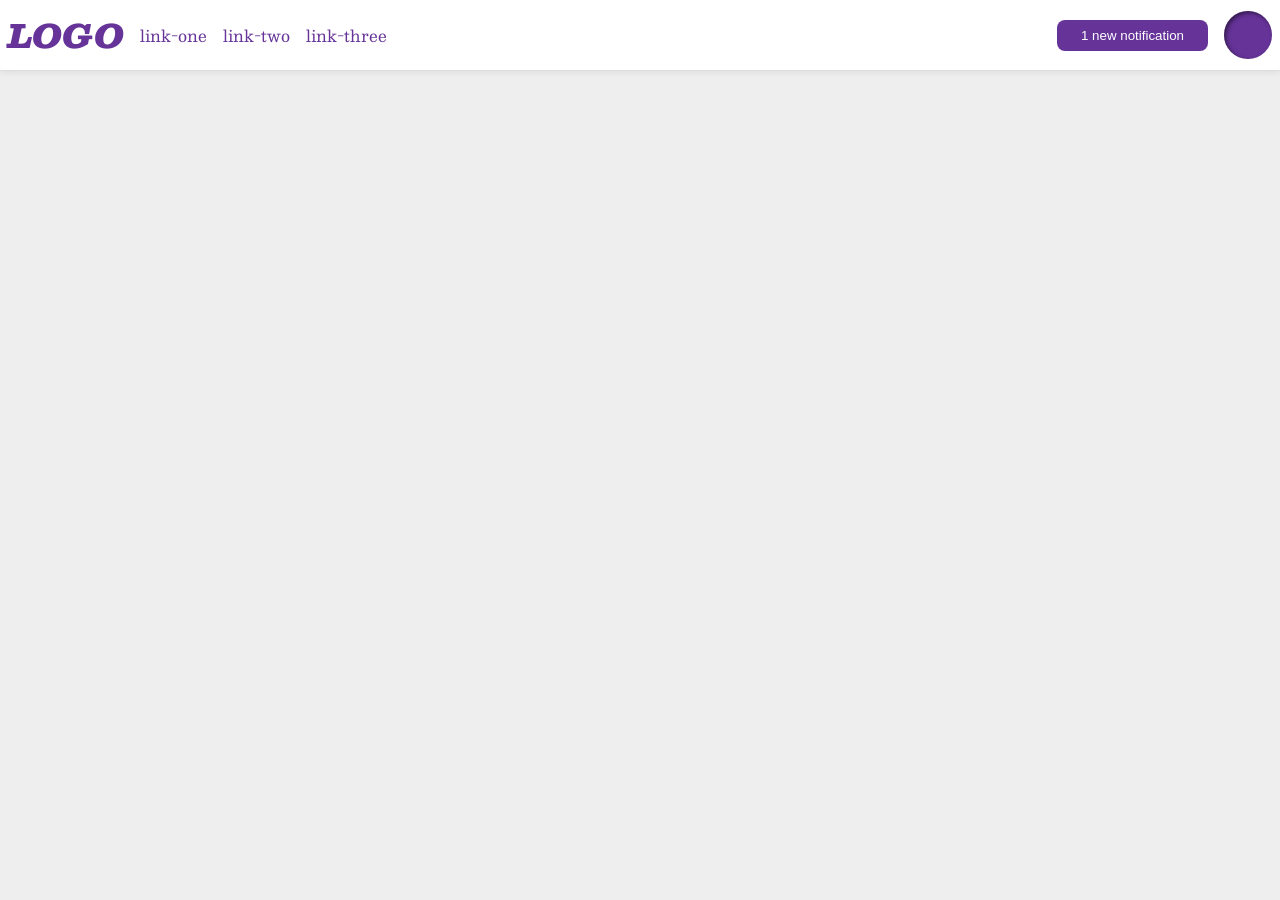
<file: flex/03-flex-header-2/index.html>
<!DOCTYPE html>
<html lang="en">
  <head>
    <meta charset="UTF-8">
    <meta http-equiv="X-UA-Compatible" content="IE=edge">
    <meta name="viewport" content="width=device-width, initial-scale=1.0">
    <title>Flex Header 2</title>
    <link rel="stylesheet" href="style.css">
  </head>
  <body>
    <div class="header">
      <div class="left">
        <div class="logo">
          LOGO
        </div>
        <ul class="links">
          <li><a href="https://google.com">link-one</a></li>
          <li><a href="https://google.com">link-two</a></li>
          <li><a href="https://google.com">link-three</a></li>
        </ul>
      </div>
      <div class="right">
        <button class="notifications">
          1 new notification
        </button>
        <div class="profile-image"></div>
      </div>
    </div>
  </body>
</html>
</file>
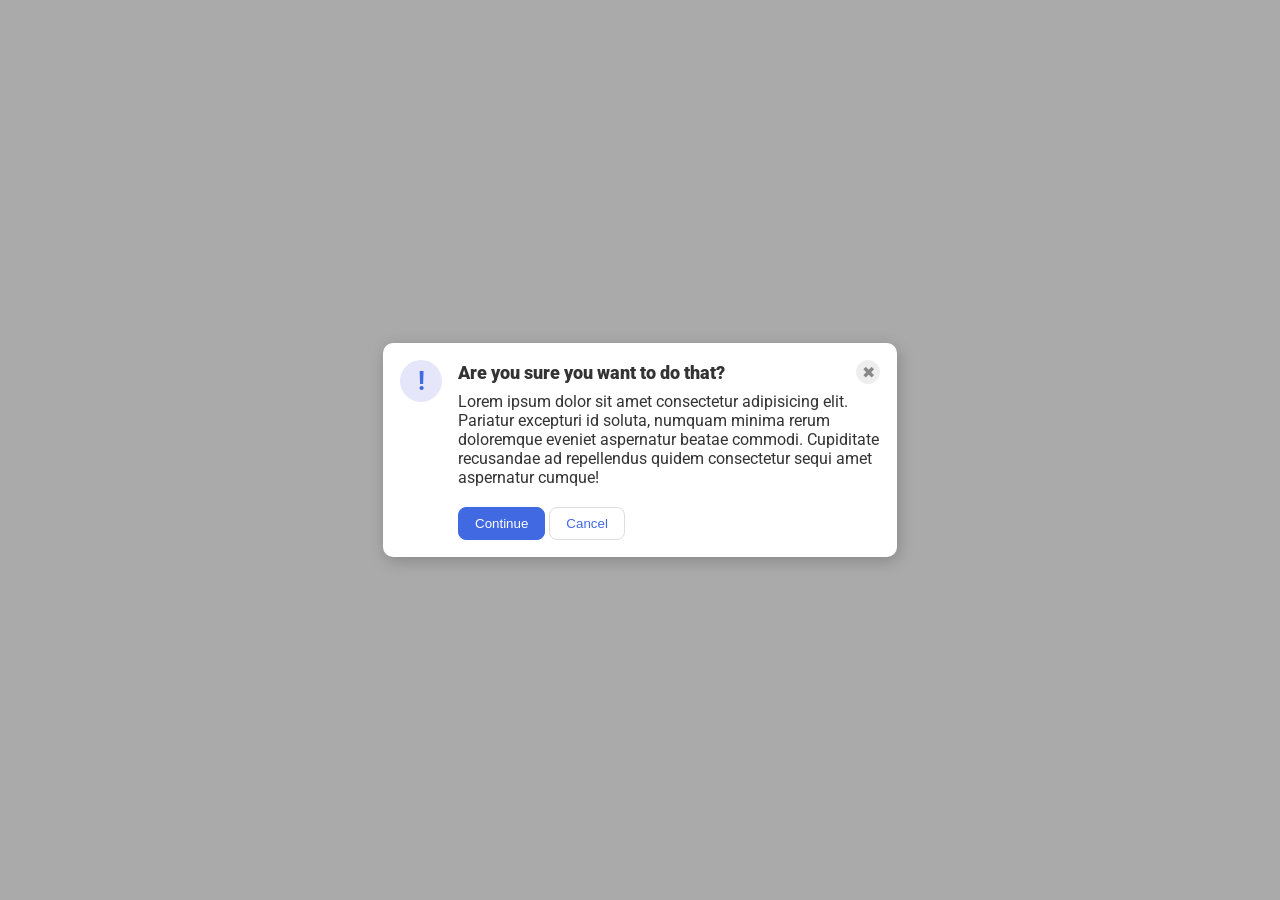
<file: flex/05-flex-modal/index.html>
<!DOCTYPE html>
<html lang="en">
  <head>
    <meta charset="UTF-8">
    <meta http-equiv="X-UA-Compatible" content="IE=edge">
    <meta name="viewport" content="width=device-width, initial-scale=1.0">
    <link rel="stylesheet" href="style.css">
    <title>Modal</title>
  </head>
  <body>
    <div class="modal">
      <div class="icon">!</div>

      <div class="container">
        <div class="header">Are you sure you want to do that?
          <button class="close-button">✖</button>
        </div>
        <div class="text">Lorem ipsum dolor sit amet consectetur adipisicing elit. Pariatur excepturi id soluta, numquam minima rerum doloremque eveniet aspernatur beatae commodi. Cupiditate recusandae ad repellendus quidem consectetur sequi amet aspernatur cumque!</div>
        <button class="continue">Continue</button>
        <button class="cancel">Cancel</button>     
      </div>
    </div>
  </body>
</html>
</file>
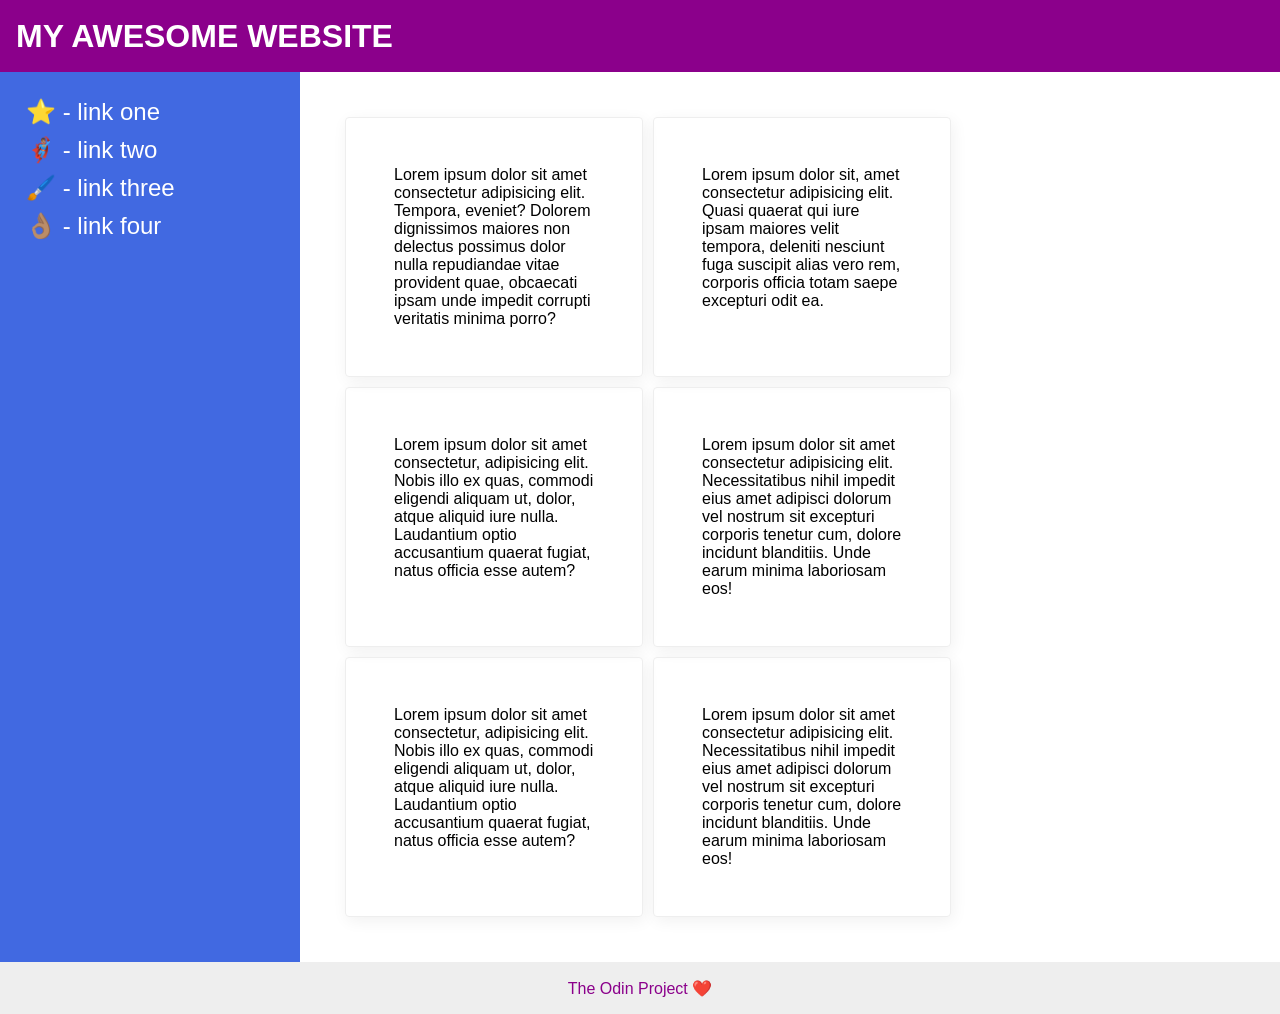
<file: flex/07-flex-layout-2/index.html>
<!DOCTYPE html>
<html lang="en">
  <head>
    <meta charset="UTF-8">
    <meta http-equiv="X-UA-Compatible" content="IE=edge">
    <meta name="viewport" content="width=device-width, initial-scale=1.0">
    <title>The Holy Grail</title>
    <link rel="stylesheet" href="style.css">
  </head>
  <body>

    <div class="header">
      MY AWESOME WEBSITE
    </div>
    
    <div class="body">
      <div class="sidebar">
        <ul>
          <li><a href="#">⭐ - link one</a></li>
          <li><a href="#">🦸🏽‍♂️ - link two</a></li>
          <li><a href="#">🖌️ - link three</a></li>
          <li><a href="#">👌🏽 - link four</a></li>
        </ul>
      </div>

      <div class="container">
        <div class="card">Lorem ipsum dolor sit amet consectetur adipisicing elit. Tempora, eveniet? Dolorem dignissimos maiores non delectus possimus dolor nulla repudiandae vitae provident quae, obcaecati ipsam unde impedit corrupti veritatis minima porro?</div>
        <div class="card">Lorem ipsum dolor sit, amet consectetur adipisicing elit. Quasi quaerat qui iure ipsam maiores velit tempora, deleniti nesciunt fuga suscipit alias vero rem, corporis officia totam saepe excepturi odit ea.</div>
        <div class="card">Lorem ipsum dolor sit amet consectetur, adipisicing elit. Nobis illo ex quas, commodi eligendi aliquam ut, dolor, atque aliquid iure nulla. Laudantium optio accusantium quaerat fugiat, natus officia esse autem?</div>
        <div class="card">Lorem ipsum dolor sit amet consectetur adipisicing elit. Necessitatibus nihil impedit eius amet adipisci dolorum vel nostrum sit excepturi corporis tenetur cum, dolore incidunt blanditiis. Unde earum minima laboriosam eos!</div>
        <div class="card">Lorem ipsum dolor sit amet consectetur, adipisicing elit. Nobis illo ex quas, commodi eligendi aliquam ut, dolor, atque aliquid iure nulla. Laudantium optio accusantium quaerat fugiat, natus officia esse autem?</div>
        <div class="card">Lorem ipsum dolor sit amet consectetur adipisicing elit. Necessitatibus nihil impedit eius amet adipisci dolorum vel nostrum sit excepturi corporis tenetur cum, dolore incidunt blanditiis. Unde earum minima laboriosam eos!</div>
      </div>
    </div>

    <div class="footer">
      The Odin Project ❤️
    </div>
  </body>
</html>
</file>
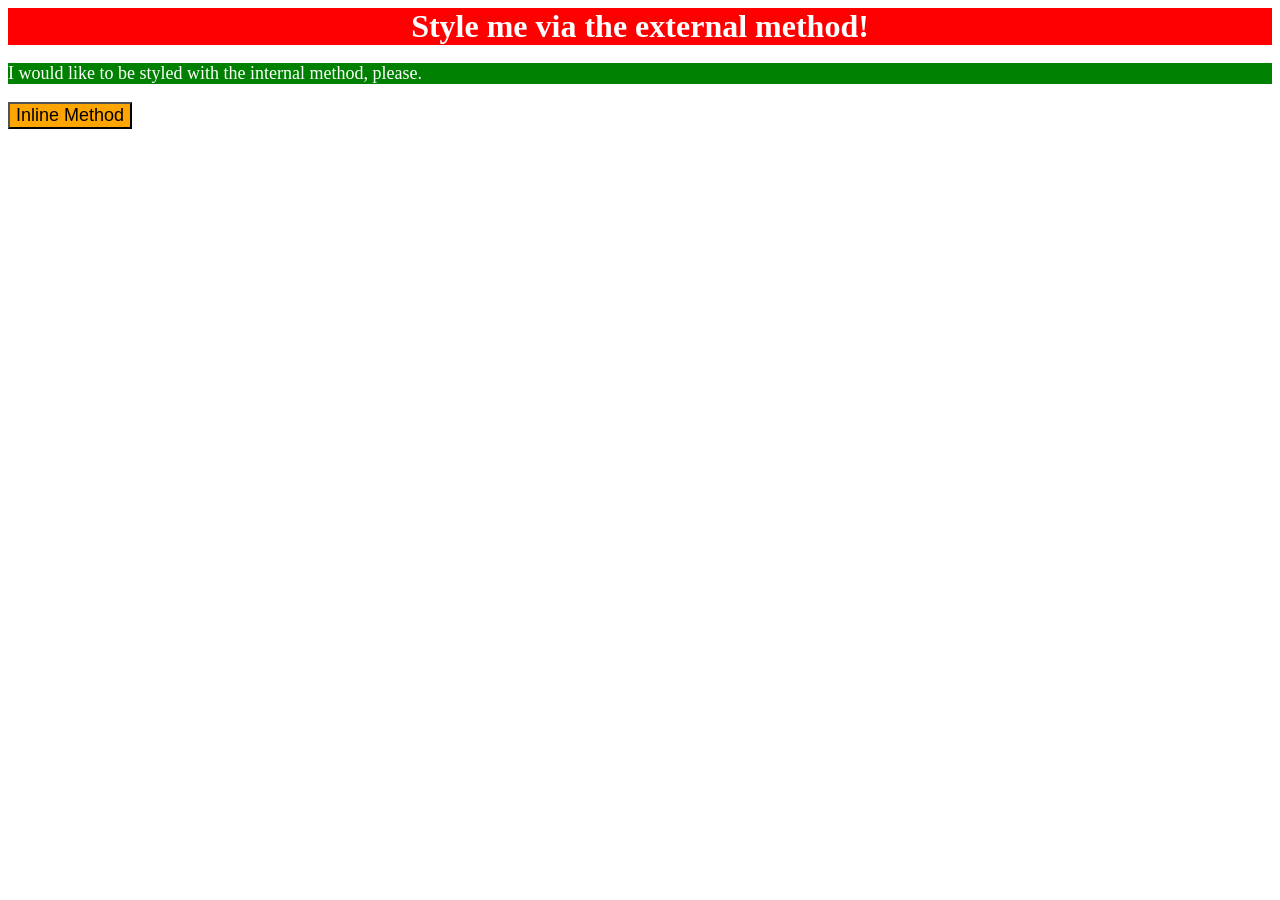
<file: foundations/01-css-methods/index.html>
<!DOCTYPE html>
<html lang="en">
  <head>
    <meta charset="UTF-8">
    <meta http-equiv="X-UA-Compatible" content="IE=edge">
    <meta name="viewport" content="width=device-width, initial-scale=1.0">
    <link rel="stylesheet" href="style.css">
    <style>
      p {
        color: white;
        background-color: green;
        font-size: 18px;
      }
    </style>
    <title>Methods for Adding CSS</title>
  </head>

  <body>
    <div>Style me via the external method!</div>
    <p>I would like to be styled with the internal method, please.</p>
    <button style="background-color: orange; font-size: 18px;">Inline Method</button>
  </body>
</html>
</file>
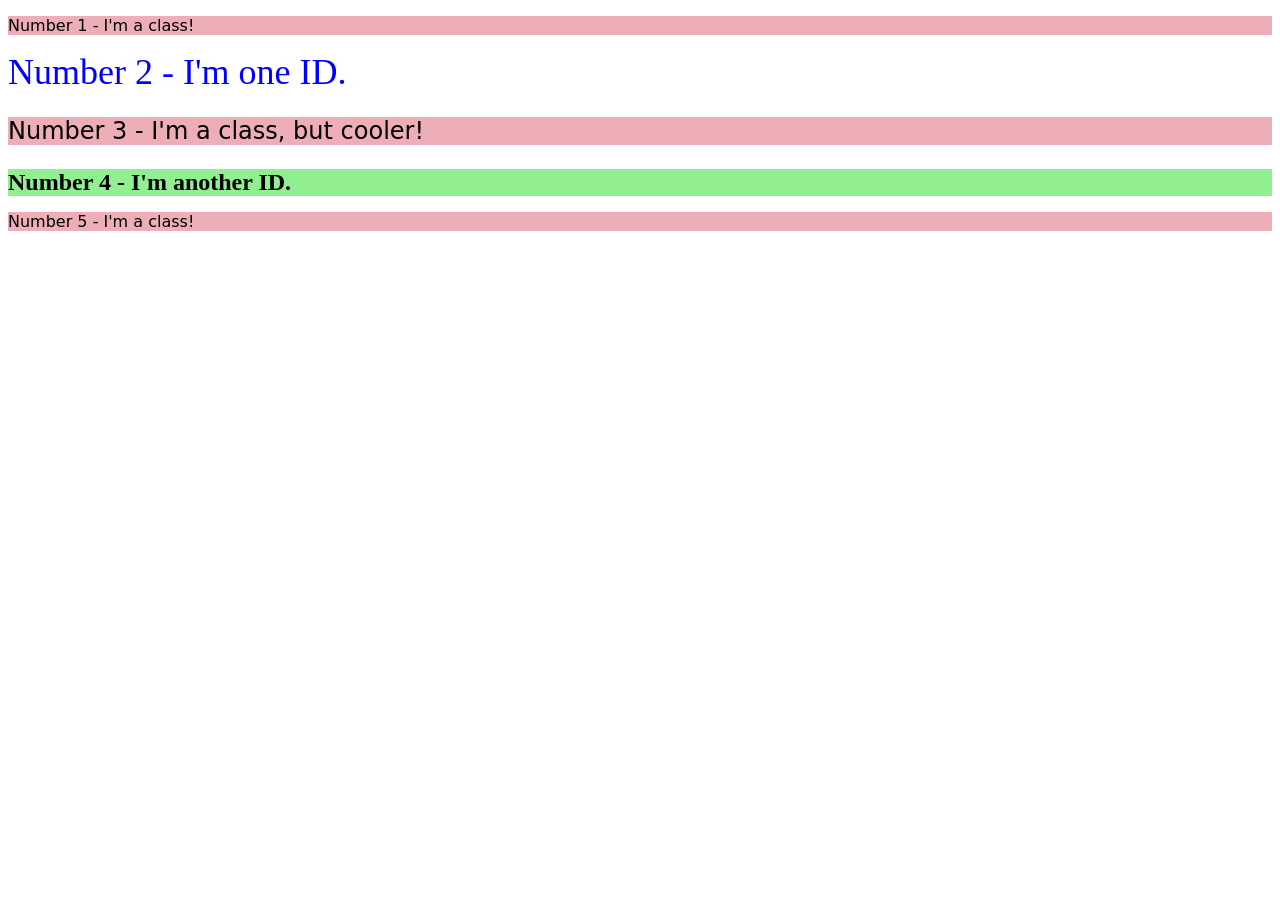
<file: foundations/02-class-id-selectors/index.html>
<!DOCTYPE html>
<html lang="en">
  <head>
    <meta charset="UTF-8">
    <meta http-equiv="X-UA-Compatible" content="IE=edge">
    <meta name="viewport" content="width=device-width, initial-scale=1.0">
    <title>Class and ID Selectors</title>
    <link rel="stylesheet" href="style.css">
  </head>
  <body>
    <p class="odd">Number 1 - I'm a class!</p>
    <div id="two">Number 2 - I'm one ID.</div>
    <p class="odd adjust-font-size">Number 3 - I'm a class, but cooler!</p>
    <div class="adjust-font-size" id="four">Number 4 - I'm another ID.</div>
    <p class="odd">Number 5 - I'm a class!</p>
  </body>
</html>
</file>
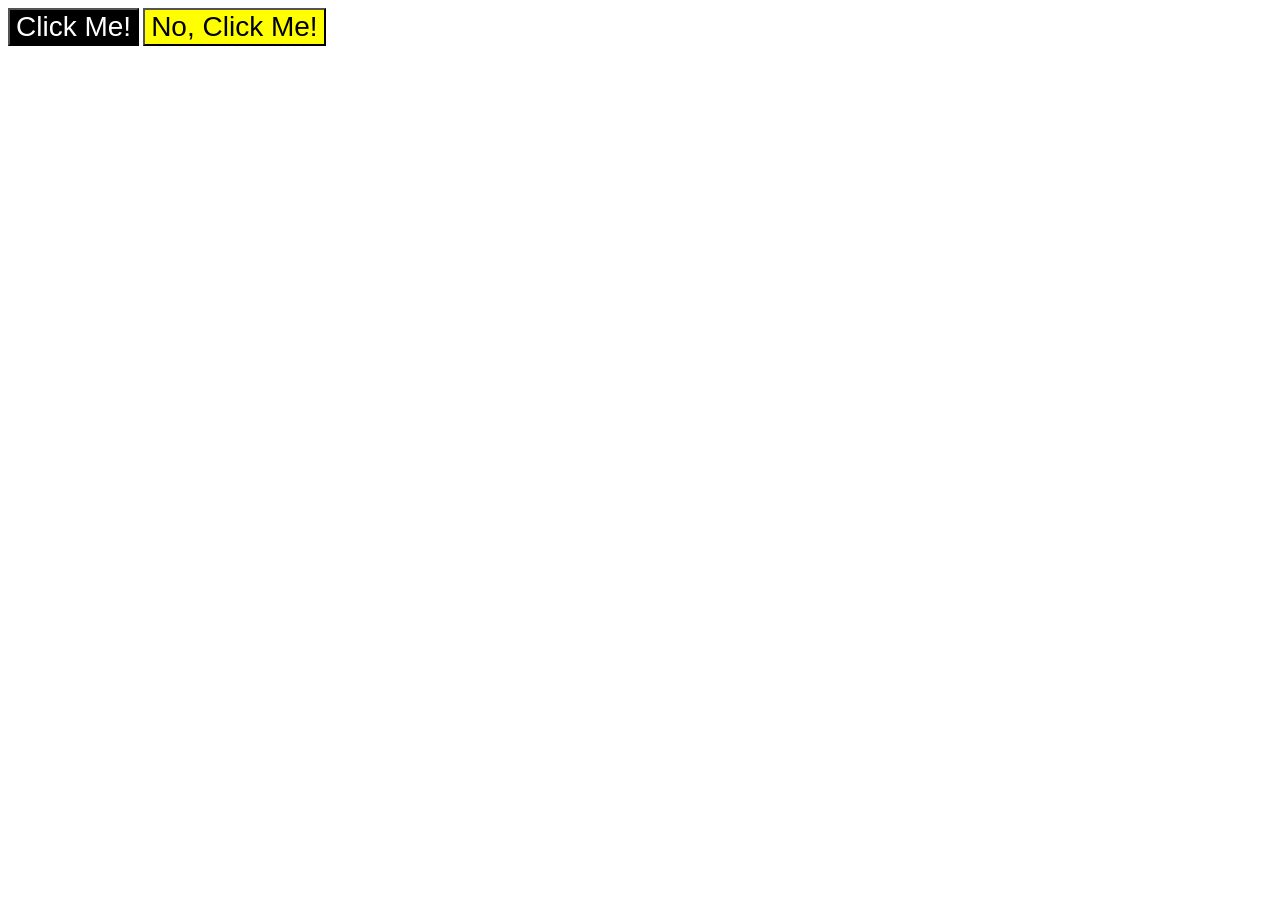
<file: foundations/03-grouping-selectors/index.html>
<!DOCTYPE html>
<html lang="en">
  <head>
    <meta charset="UTF-8">
    <meta http-equiv="X-UA-Compatible" content="IE=edge">
    <meta name="viewport" content="width=device-width, initial-scale=1.0">
    <title>Grouping Selectors</title>
    <link rel="stylesheet" href="style.css">
  </head>
  <body>
    <button class="black">Click Me!</button>
    <button class="yellow">No, Click Me!</button>
  </body>
</html>
</file>
<file: flex/03-flex-header-2/style.css>
/* this is some magical font-importing.  
you'll learn about it later. */
@import url('https://fonts.googleapis.com/css2?family=Besley:ital,wght@0,400;1,900&display=swap');

body {
  margin: 0;
  background: #eee;
  font-family: Besley, serif;
}

.header {
  background: white;
  border-bottom: 1px solid #ddd;
  box-shadow: 0 0 8px rgba(0,0,0,.1);

  display: flex;
  justify-content: space-between;
  padding: 8px;
}

.profile-image {
  background: rebeccapurple;
  box-shadow: inset 2px 2px 4px rgba(0,0,0,.5);
  border-radius: 50%;
  width: 48px;
  height: 48px;

}

.logo {
  color: rebeccapurple;
  font-size: 32px;
  font-weight: 900;
  font-style: italic;

}

button {
  border: none;
  border-radius: 8px;
  background: rebeccapurple;
  color: white;
  padding: 8px 24px;
}

a {
  /* this removes the line under our links */
  text-decoration: none;
  color: rebeccapurple;
}

ul {
  list-style-type: none;

  display: flex;
  margin: 0;
  padding: 0;
  gap: 16px;
}

.left, .right {
  display: flex;
  align-items: center;
  gap: 16px;
}
</file>
<file: flex/05-flex-modal/style.css>
@import url('https://fonts.googleapis.com/css2?family=Roboto:wght@400;700&display=swap');

html, body {
  height: 100%;
}

body {
  font-family: Roboto, sans-serif;
  margin: 0;
  background: #aaa;
  color: #333;
  /* I'll give you this one for free lol */
  display: flex;
  align-items: center;
  justify-content: center;
}

.modal {
  background: white;
  width: 480px;
  border-radius: 10px;
  box-shadow: 2px 4px 16px rgba(0,0,0,.2);

  display: flex;
  padding: 17px;
  gap: 16px;
}

.icon {
  color: royalblue;
  font-size: 26px;
  font-weight: 700;
  background: lavender;
  width: 42px;
  height: 42px;
  border-radius: 50%;
  display: flex;
  align-items: center;
  justify-content: center;

  flex-shrink: 0;
}

.icontainer {
margin: 10px;
}

.close-button {
  background: #eee;
  border-radius: 50%;
  color: #888;
  font-weight: 400;
  font-size: 16px;
  height: 24px;
  width: 24px;
  display: flex;
  align-items: center;
  justify-content: center;
  border: 1px solid #eee;
  padding: 0;
}

button {
  cursor: pointer;
  padding: 8px 16px;
  border-radius: 8px;
}

button.continue {
  background: royalblue;
  border: 1px solid royalblue;
  color: white;
}

button.cancel {
  background: white;
  border: 1px solid #ddd;
  color: royalblue;
}

.header {
  display: flex;
  justify-content: space-between;
  margin-bottom: 8px;
  font-size: 18px;
  font-weight: 900;
  align-items: center;
}

.text {
  margin-bottom: 20px;
}
</file>
<file: flex/07-flex-layout-2/style.css>
body {
  font-family: -apple-system, BlinkMacSystemFont, 'Segoe UI', Roboto, Oxygen, Ubuntu, Cantarell, 'Open Sans', 'Helvetica Neue', sans-serif;
  margin: 0;
  min-height: 100vh;

  display: flex;
  flex-direction: column;
}

.header {
  height: 72px;
  background: darkmagenta;
  color: white;

  font-weight: 900;
  font-size: 32px;
  display: flex;
  align-items: center;
  padding-left: 16px;

  /* not in the solution */
  flex: 1 1 0;
  max-height: 72px;
  min-height: 72px;
}

.footer {
  height: 72px;
  background: #eee;
  color: darkmagenta;

  display: flex;
  justify-content: center;
  align-items: center;

  /* not in the solution */
  flex: 1 1 0;
  max-height: 72px;
  min-height: 52px;
}

.sidebar {
  width: 300px;
  background: royalblue;
  box-sizing: border-box;

  min-width: 300px;   /* not in the solution */

  /* flex-shrink: 0; */
  padding: 16px;
}

.card {
  border: 1px solid #eee;
  box-shadow: 2px 4px 16px rgba(0,0,0,.06);
  border-radius: 4px;

  width: 200px;   /* Sol: 300px */
  padding: 48px; /* Sol: 16px */

  margin: 5px; /* not in the solution */
}

/* new */
.body { 
  display: flex;
  flex: 1 1 0;

  /* not in the solution */
  align-items: stretch;
}

ul {
  list-style: none;
  margin: 0;
  padding: 0;

  /* not in the solution */
  display: flex;
  flex-direction: column;
  padding: 10px;
  gap: 10px;
} 

a {
  text-decoration: none;
  color: white;
  font-size: 24px;
}

.container {
  padding: 40px; /* Sol: 48px */
  display: flex;
  flex-wrap: wrap;
  /* gap: 32px; */
}
</file>
<file: foundations/01-css-methods/style.css>
div {
    color: white;
    background-color: red;
    font-weight: bold;
    font-size: 32px;
    text-align: center;
}
</file>
<file: foundations/02-class-id-selectors/style.css>
.odd{
    background-color: #edaeb8;
    font-family: Verdana, 'DejaVu Sans', sans-serif;
}

#two {
    color: #0000ff;
    font-size: 36px;
}

.adjust-font-size{
    font-size: 24px;
}

#four{
    background-color: hsl(120, 73%, 75%);
    font-weight: bold;
}
</file>
<file: foundations/03-grouping-selectors/style.css>
.black,
.yellow {
    font-size: 28px;
    font-family: 'Helvetica', 'Times New Roman', sans-serif;
}

.black {
    color: white;
    background-color: black;
}

.yellow {
    background-color: #ffff00;
}
</file>
